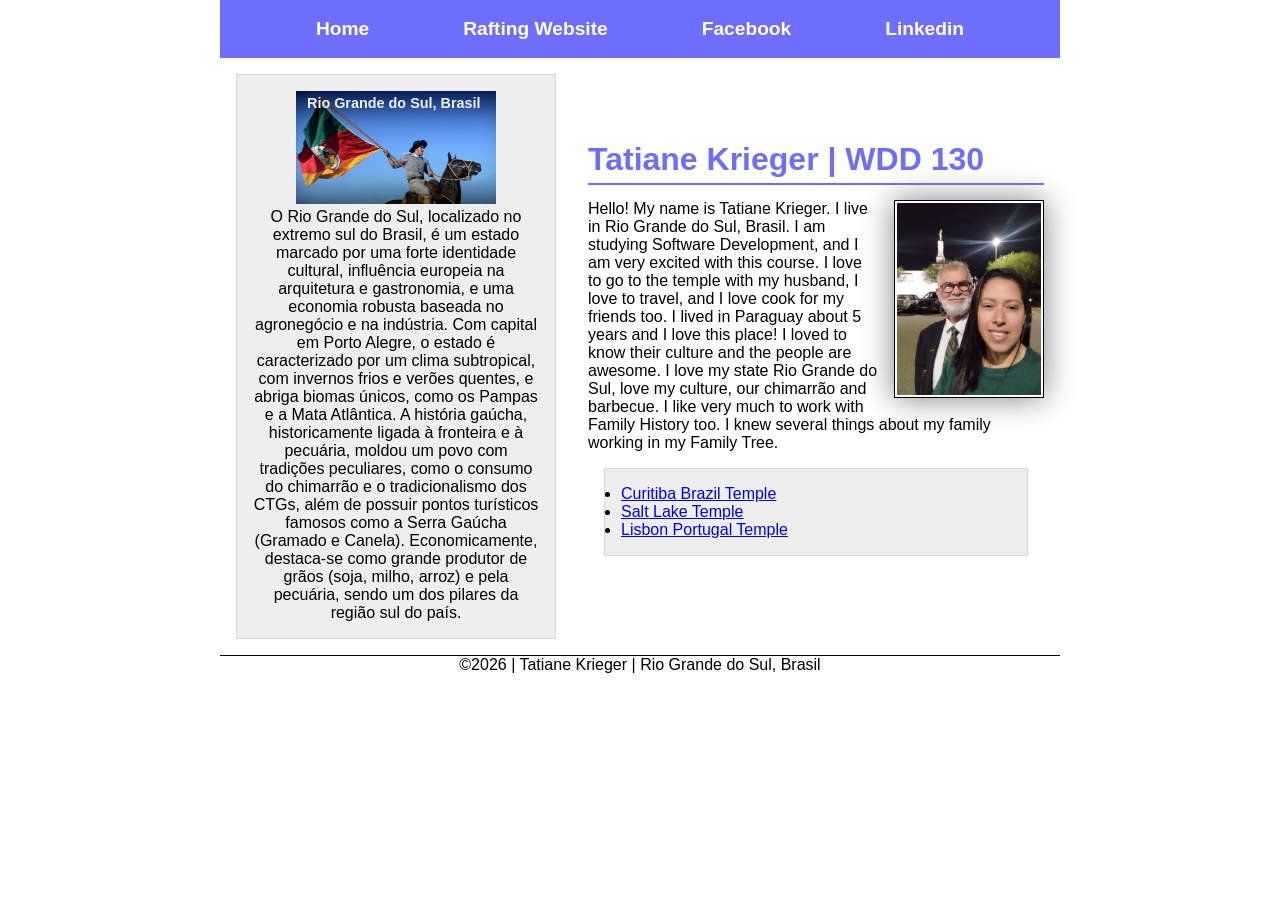
<file: index.html>
<!-- 23 March de 2026-->
<!DOCTYPE html>
<html lang="en">

<head>
    <meta charset="UTF-8">
    <meta name="viewport" content="width=device-width, initial-scale=1.0">
    <title>WDD 130 | Tatiane Krieger</title>
    <meta name="description"
      content="Tatiane Krieger's portfolio. A Software Development student practicing HTML and CSS skills through web projects. ">
    <meta name="author" content="Tatiane Krieger">
    <link rel="stylesheet" href="styles/styles.css">
</head>

<body>
    <header>
        <nav>
            <a href="#">Home</a>
            <a href="wwr/">Rafting Website</a>
            <a href="https://www.facebook.com/andry.taty?locale=pt_BR">Facebook</a>
            <a href="https://www.linkedin.com/in/tatiane-krieger-b75934373/">Linkedin</a>
        </nav>
    </header>
    <div class="grid">
        <main>
            <h1>Tatiane Krieger | WDD 130</h1>
            <img src="images/profile.jpg" alt="My husband and I in the temple." width="200">
            <p>Hello! My name is Tatiane Krieger. I live in Rio Grande do Sul, Brasil. I am studying
                Software Development, and I am very excited with this course.
                I love to go to the temple with my husband, I love to travel, and I love cook for my
                friends too. I lived in Paraguay about 5 years and I love this place! I loved to
                know
                their culture and the people are awesome. I love my state Rio Grande do Sul, love my
                culture, our chimarrão and barbecue. I like very much to work with Family History
                too. I
                knew several things about my family working in my Family Tree.
            </p>
            <ul class="box">
                <li><a href="https://www.churchofjesuschrist.org/temples/details/curitiba-brazil-temple?lang=eng"
                      target="_blank">Curitiba Brazil Temple</a></li>
                <li><a href="https://www.churchofjesuschrist.org/temples/details/salt-lake-temple?lang=eng"
                      target="_blank">Salt Lake Temple</a></li>
                <li><a href="https://www.churchofjesuschrist.org/temples/details/lisbon-portugal-temple?lang=eng"
                      target="_blank">Lisbon Portugal Temple</a></li>
            </ul>
        </main>
        <aside class="box">
            <h2>Rio Grande do Sul, Brasil</h2>
            <img src="images/rio-grande-do-sul.jpeg" alt="The flag of Rio Grande do Sul">
            <p>O Rio Grande do Sul, localizado no extremo sul do Brasil, é um estado marcado por uma
                forte
                identidade cultural, influência europeia na arquitetura e gastronomia, e uma
                economia
                robusta
                baseada no agronegócio e na indústria. Com capital em Porto Alegre, o estado é
                caracterizado por um
                clima subtropical, com invernos frios e verões quentes, e abriga biomas únicos, como
                os
                Pampas e a
                Mata Atlântica. A história gaúcha, historicamente ligada à fronteira e à pecuária,
                moldou um povo
                com tradições peculiares, como o consumo do chimarrão e o tradicionalismo dos CTGs,
                além
                de possuir
                pontos turísticos famosos como a Serra Gaúcha (Gramado e Canela). Economicamente,
                destaca-se como
                grande produtor de grãos (soja, milho, arroz) e pela pecuária, sendo um dos pilares
                da
                região sul do
                país.</p>
        </aside>
    </div>
    <footer>
        <p>©2026 | Tatiane Krieger | Rio Grande do Sul, Brasil</p>
    </footer>
</body>

</html>
</file>
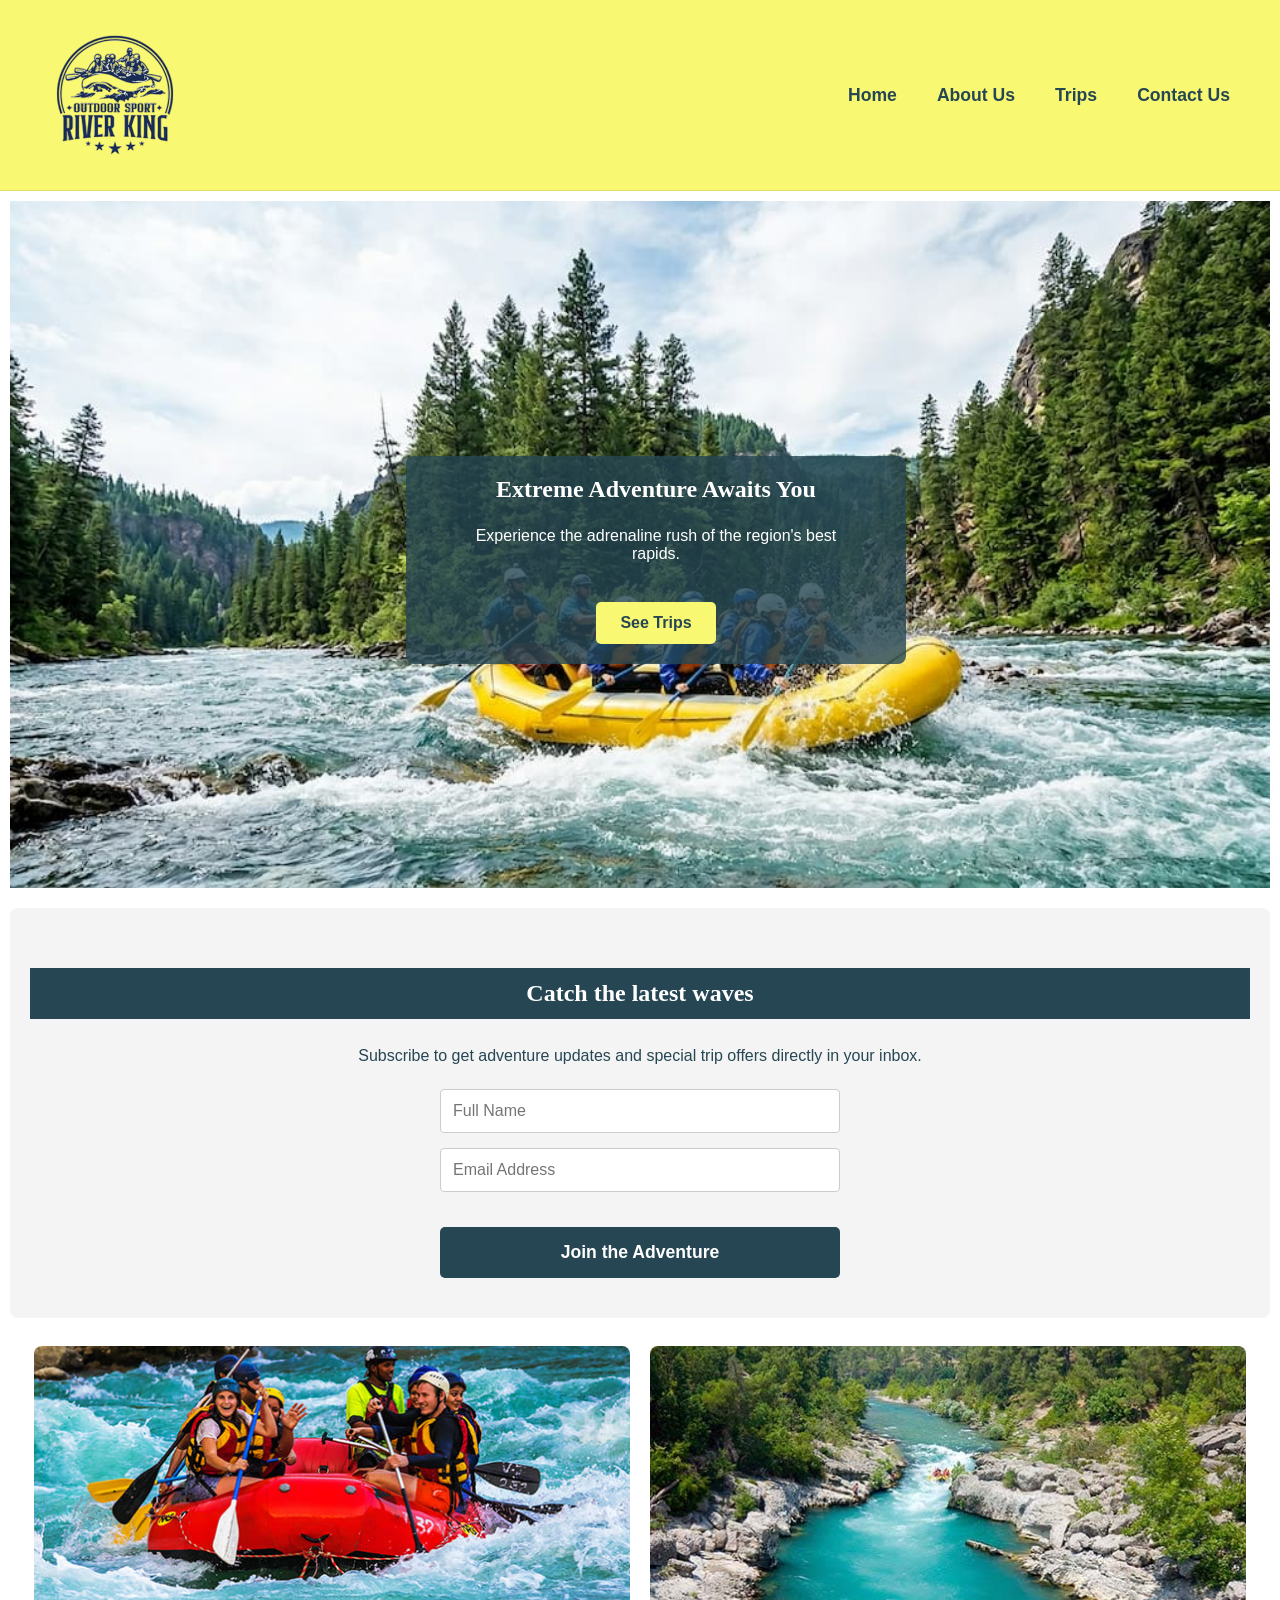
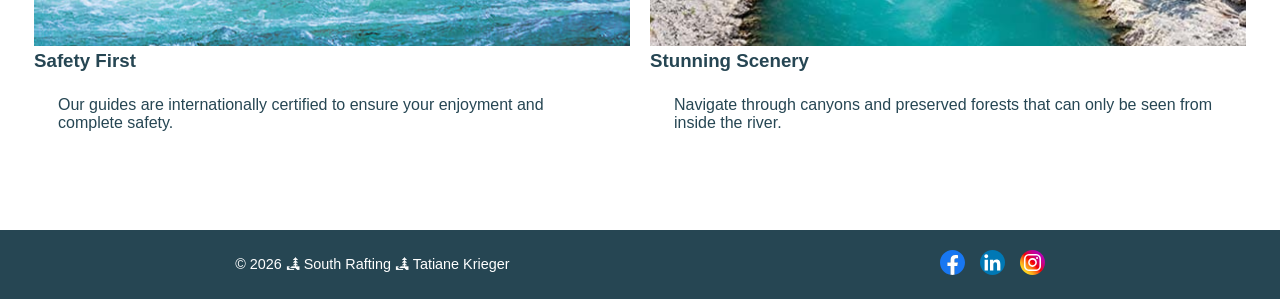
<file: wwr/index.html>
<!DOCTYPE html>
<html lang="en">

<head>
    <meta charset="UTF-8">
    <meta name="viewport" content="width=device-width, initial-scale=1.0">
    <title>South Rafting | Home</title>
    <link rel="stylesheet" href="styles/rafting.css">
</head>

<body>
    <header>
        <img class="logo" src="images/z-wwr-crossedoars.png" alt="Crossedoars Logo">
        <nav>
            <ul>
                <li><a href="index.html">Home</a></li>
                <li><a href="about.html">About Us</a></li>
                <li><a href="trips.html">Trips</a></li>
                <li><a href="contact.html">Contact Us</a></li>
            </ul>
        </nav>
    </header>

    <main>
        <div class="hero">
            <img src="images/hero-image.jpg" alt="Rafting in the River" class="hero-image">
            <article class="hero-msg">
                <h1>Extreme Adventure Awaits You</h1>
                <p>Experience the adrenaline rush of the region's best rapids.</p>
                <a href="trips.html" class="cta-button">See Trips</a>
            </article>
        </div>

        <section class="newsletter">
            <h2>Catch the latest waves</h2>
            <p>Subscribe to get adventure updates and special trip offers directly in your inbox.
            </p>
            <form>
                <input type="text" name="name" placeholder="Full Name" required>
                <input type="email" name="email" placeholder="Email Address" required>
                <button type="submit" class="newsletter-btn">Join the Adventure</button>
            </form>
        </section>

        <section class="grid-container">
            <div class="grid-item">
                <img src="images/rafting17_600.jpg" alt="Rafting Team">
                <h3>Safety First</h3>
                <p>Our guides are internationally certified to ensure your enjoyment and complete
                    safety.</p>
            </div>
            <div class="grid-item">
                <img src="images/rafting58_600.jpg" alt="River landscape">
                <h3>Stunning Scenery</h3>
                <p>Navigate through canyons and preserved forests that can only be seen from inside
                    the river.</p>
            </div>
        </section>
    </main>
    <footer>
        <p>© 2026 🏞 South Rafting 🏞 Tatiane Krieger</p>
        <nav class="socialmedia">
            <a href="https://facebook.com">
                <img src="images/facebook.svg" alt="Facebook Icon">
            </a>
            <a href="https://linkedin.com">
                <img src="images/linkedin.svg" alt="Linkedin Icon">
            </a>
            <a href="https://instagram.com">
                <img src="images/instagram.svg" alt="Instagram Icon">
            </a>
        </nav>
    </footer>

</body>

</html>
</file>
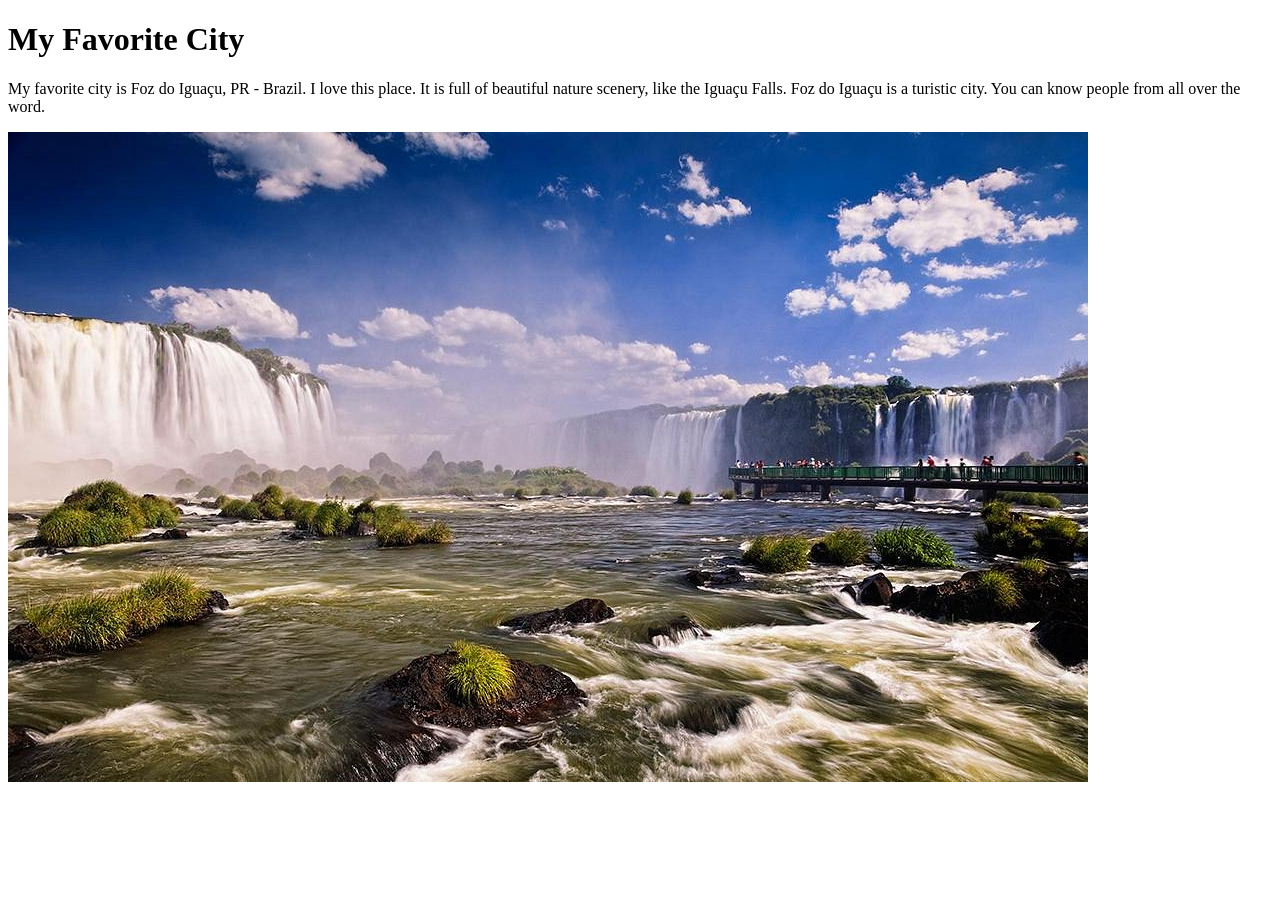
<file: week01/favorite-city.html>
<!DOCTYPE html>
<html lang="en">

<head>
    <meta charset="UTF-8">
    <meta name="viewport" content="width=device-width, initial-scale=1.0">
    <title>My Favorite City</title>
</head>

<body>
    <h1>My Favorite City</h1>
    <p>My favorite city is Foz do Iguaçu, PR - Brazil. I love this place. It is full of beautiful
        nature scenery, like the Iguaçu Falls.
        Foz do Iguaçu is a turistic city. You can know people from all over the word. </p>
    <img src="..\images\foz-do-iguacu.jpg" alt="Iguaçu Falls, PR - Brazil">
</body>

</html>
</file>
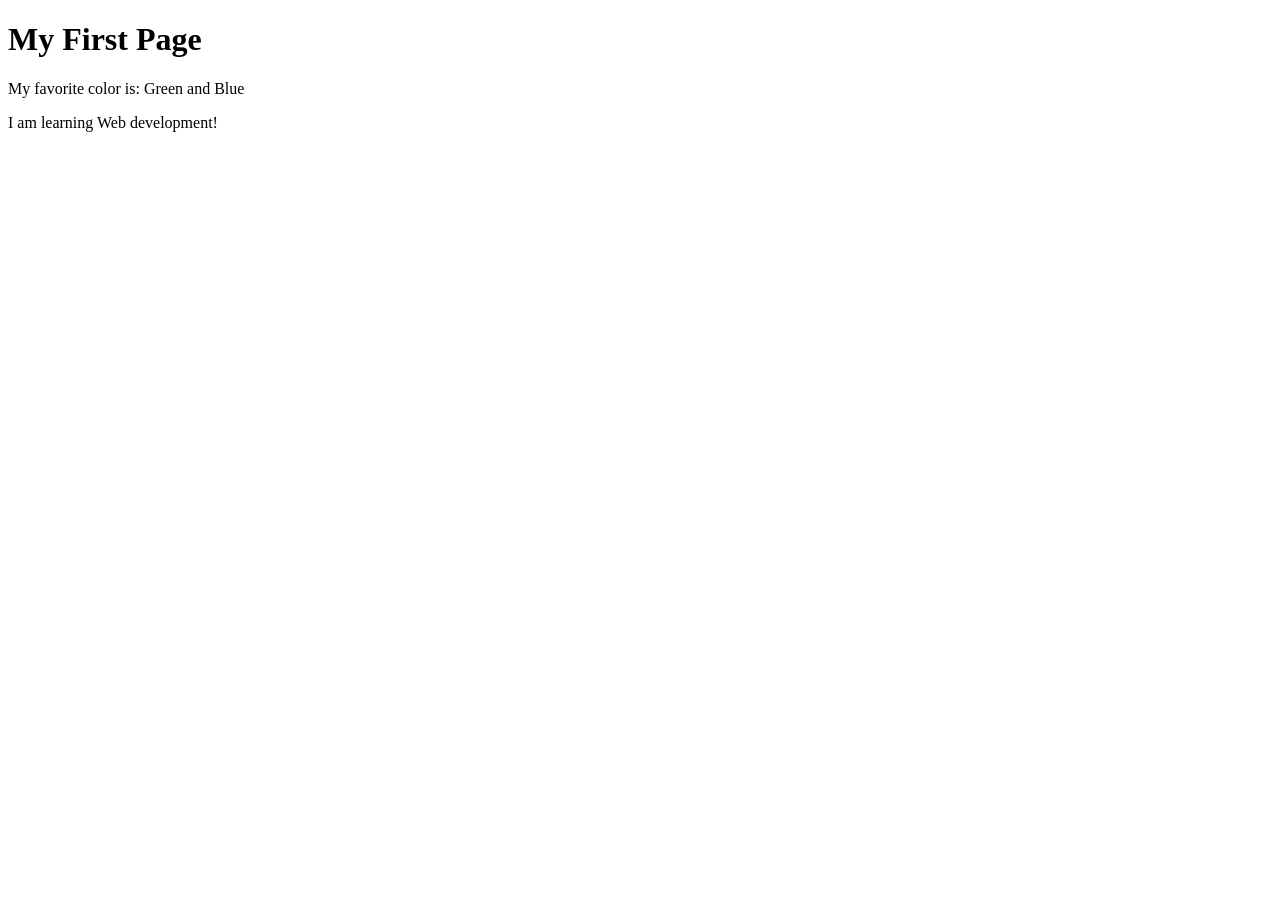
<file: week01/first-page.html>
<!DOCTYPE html>
<html lang="en">

<head>
    <meta charset="UTF-8">
    <meta name="viewport" content="width=device-width, initial-scale=1.0">
    <title>My First Page</title>
</head>

<body>
    <h1>My First Page</h1>
    <p>My favorite color is: Green and Blue</p>
    <p>I am learning Web development!</p>
</body>

</html>
</file>
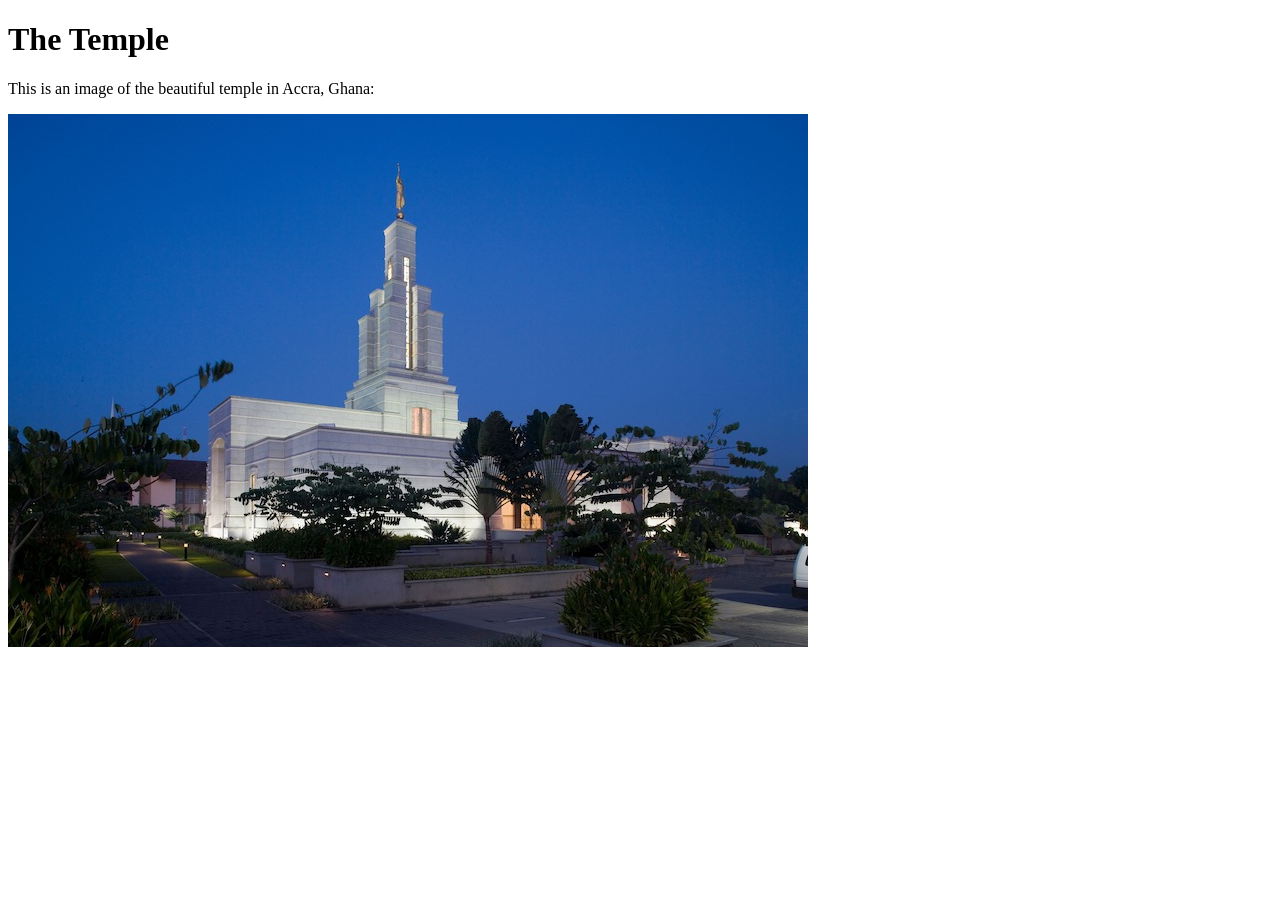
<file: week01/images-solution.html>
<!DOCTYPE html>
<html lang="en">
<head>
    <meta charset="UTF-8">
    <meta name="viewport" content="width=device-width, initial-scale=1.0">
    <title>Temple Image</title>
</head>
<body>
    <h1>The Temple</h1>
    <p>This is an image of the beautiful temple in Accra, Ghana:</p>
    <img src="images/temple-small.jpg" alt="The Accra Ghana Temple">
    
</body>
</html>
</file>
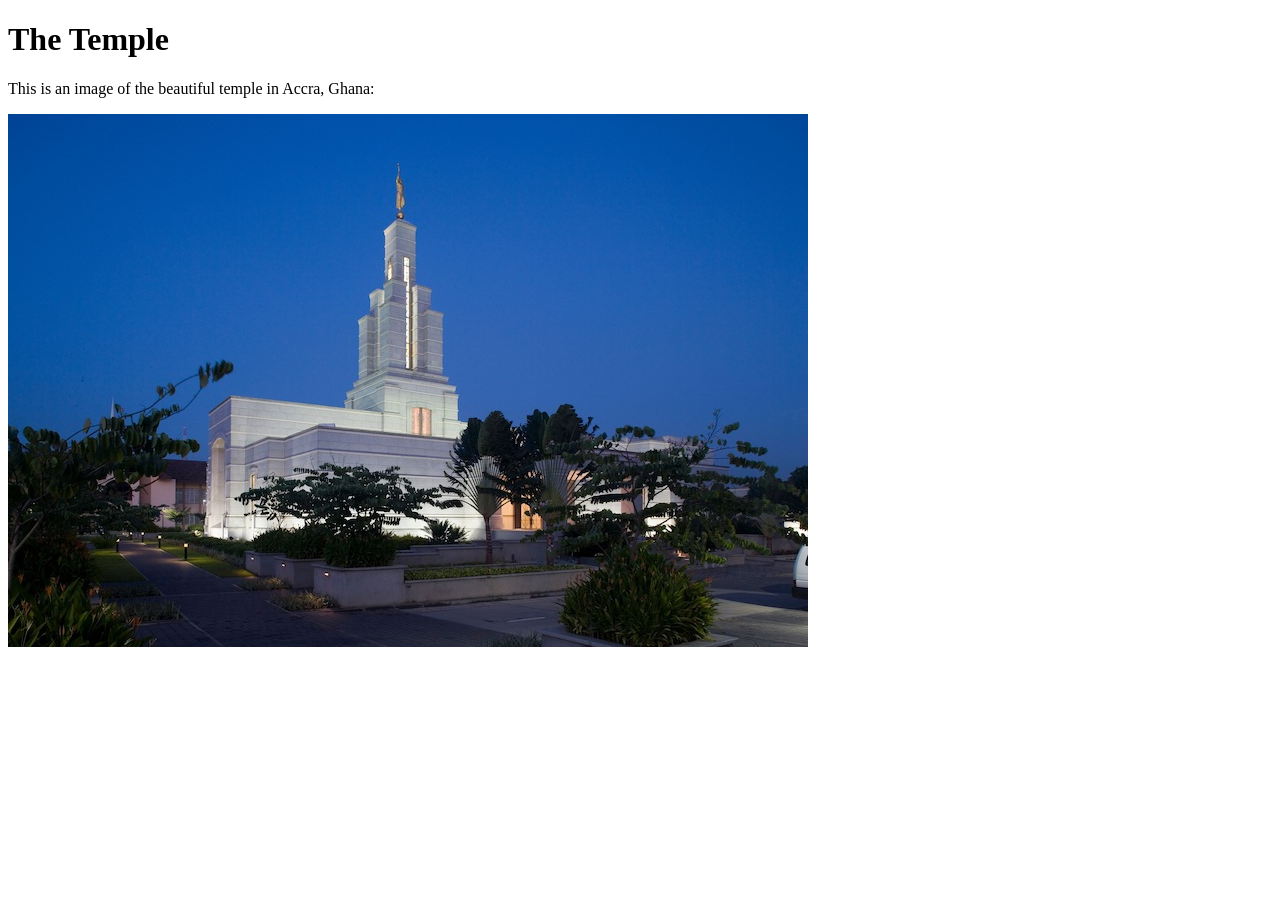
<file: week01/images.html>
<!DOCTYPE html>
<html lang="en">

<head>
    <meta charset="UTF-8">
    <meta name="viewport" content="width=device-width, initial-scale=1.0">
    <title>Temple Image</title>
</head>

<body>
    <h1>The Temple</h1>
    <p>This is an image of the beautiful temple in Accra, Ghana:</p>
    <img src="images/temple-small.jpg" alt="The Accra Ghana Temple">

</body>

</html>
</file>
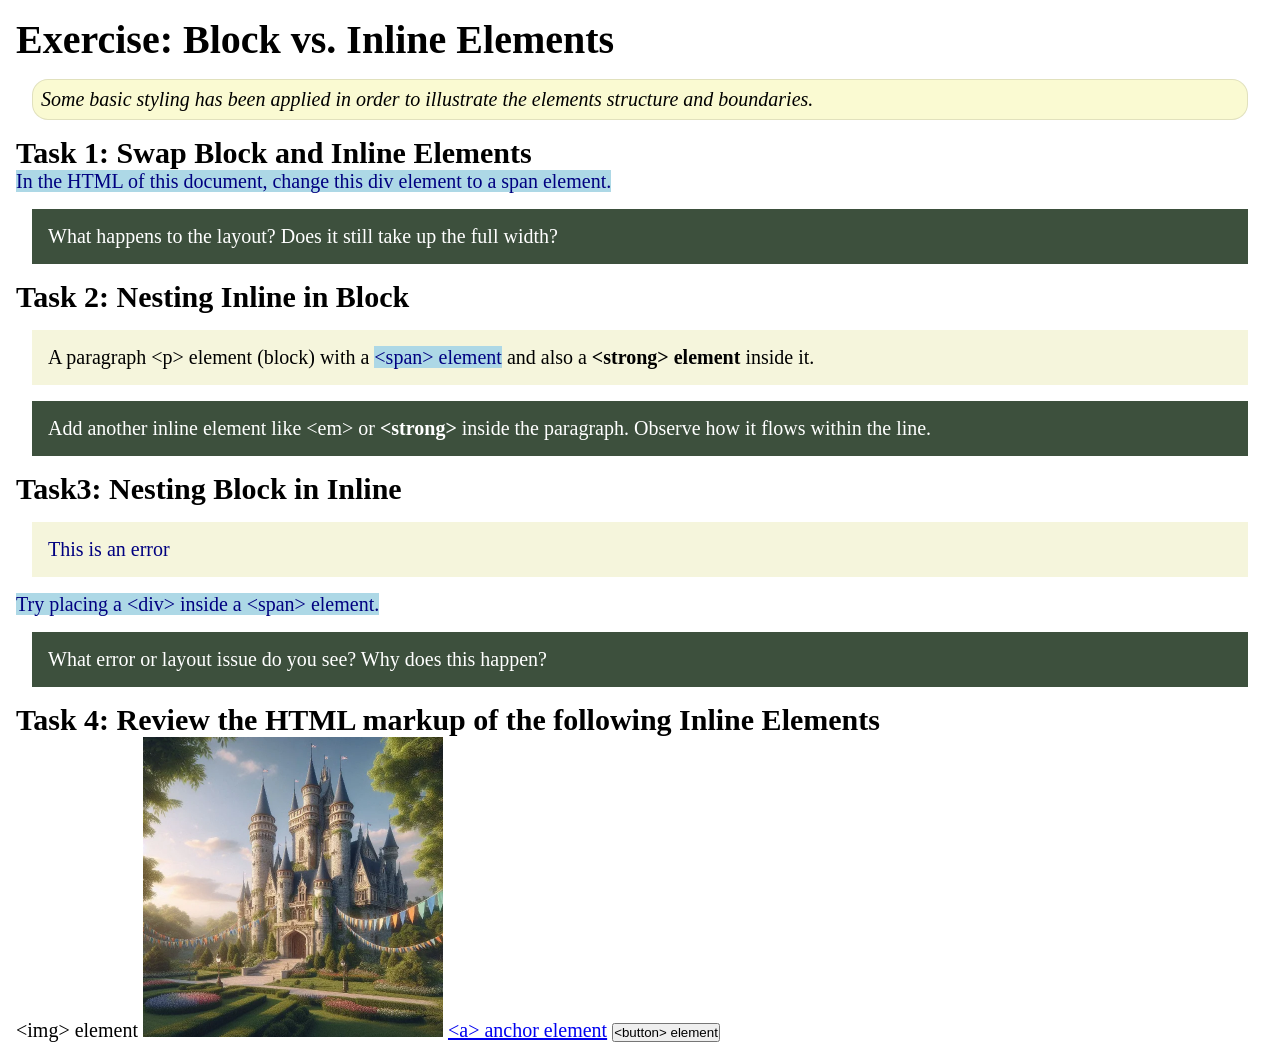
<file: week02/block-vs-inline.html>
<!DOCTYPE html>
<html lang="en">

<head>
    <meta charset="UTF-8">
    <meta name="viewport" content="width=device-width, initial-scale=1.0">
    <title>Exercise: Block vs. Inline Elements</title>
    <link rel="stylesheet" href="styles/block-vs-inline.css">
</head>

<body>
    <main>
        <h1>Exercise: Block vs. Inline Elements</h1>
        <p class="note">Some basic styling has been applied in order to illustrate the elements
            structure and
            boundaries.</p>

        <h2>Task 1: Swap Block and Inline Elements</h2>
        <span>In the HTML of this document, change this div element to a span element.</span>

        <p class="question">What happens to the layout? Does it still take up the full width?</p>

        <h2>Task 2: Nesting Inline in Block</h2>
        <p>A paragraph &lt;p&gt; element (block) with a <span>&lt;span&gt; element</span> and also a
            <strong>&lt;strong&gt; element</strong> inside it.
        </p>
        <p class="question">Add another inline element like &lt;em&gt; or
            <strong>&lt;strong&gt;</strong> inside
            the
            paragraph. Observe
            how it flows within the line.
        </p>

        <h2>Task3: Nesting Block in Inline</h2>
        <span>
            <div>This is an error</div>Try placing a &lt;div&gt; inside a &lt;span&gt; element.
        </span>
        <p class="question">What error or layout issue do you see? Why does this happen?</p>


        <h2>Task 4: Review the HTML markup of the following Inline Elements</h2>
        &lt;img&gt; element
        <img src="images/castle.webp" alt="placeholder image (images are inline)" width="300"
          height="300">
        <a href="https://churchofjesuschrist.org">&lt;a&gt; anchor element</a>
        <button type="button">&lt;button&gt; element</button>
    </main>
</body>

</html>
</file>
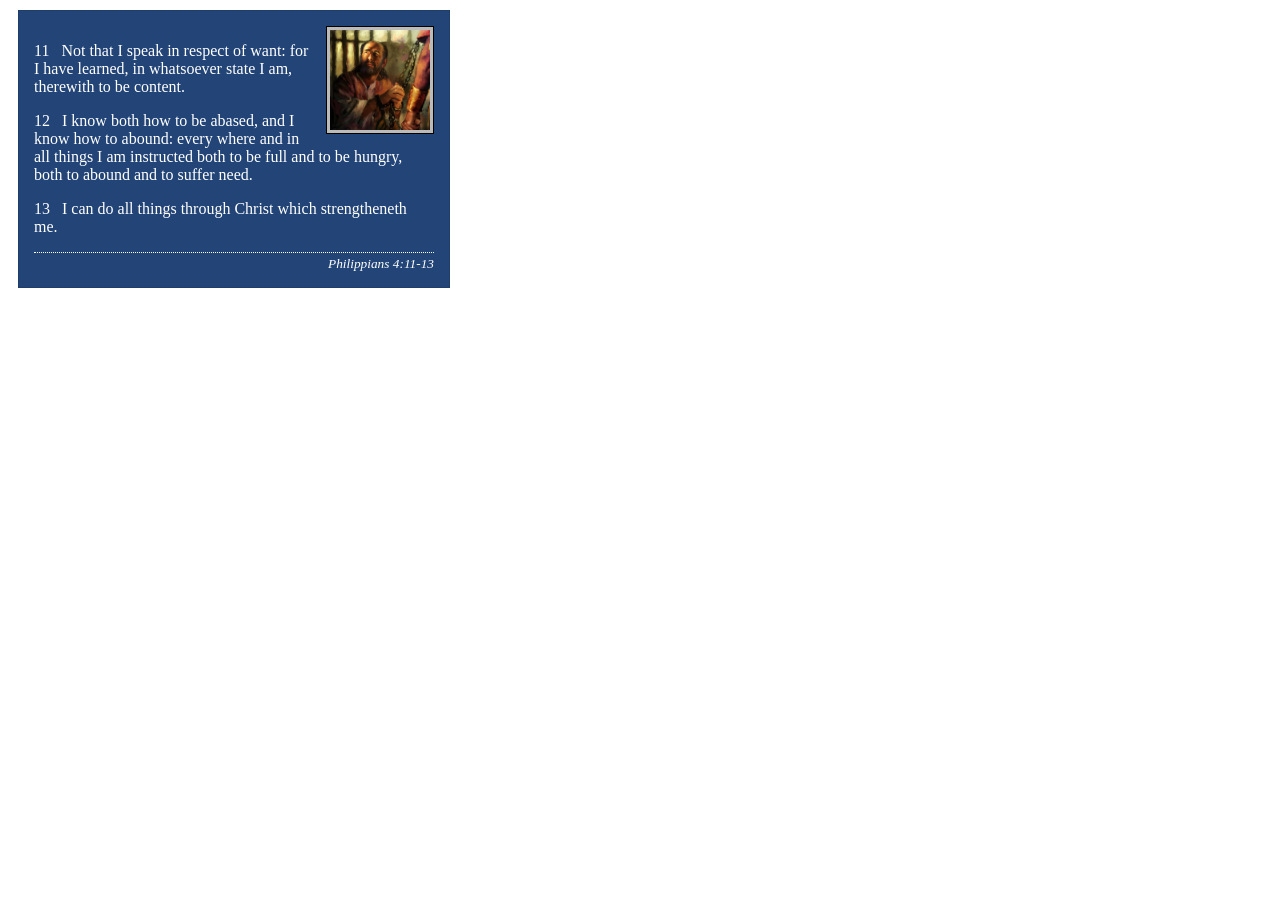
<file: week02/box-model-solution.html>
<!DOCTYPE html>
<html lang="en">
<head>
    <meta charset="UTF-8">
    <meta name="viewport" content="width=device-width, initial-scale=1.0">
    <title>Box Model Activity</title>
    <link rel="stylesheet" href="styles/box-model-solution.css">
</head>
<body>
    <main>
        <div class="callout">
            <img src="images/apostle-paul-imprisoned.webp" alt="Paul the Apostle - Imprisoned in Rome" width="200" height="200">
            <blockquote>
                <p>11 &nbsp; Not that I speak in respect of want: for I have learned, in whatsoever state I am, therewith to be content.</p>
                <p>12 &nbsp; I know both how to be abased, and I know how to abound: every where and in all things I am instructed both to be full and to be hungry, both to abound and to suffer need.</p>
                <p>13 &nbsp; I can do all things through Christ which strengtheneth me.</p>
            </blockquote>
            <cite>Philippians 4:11-13</cite>
        </div>
    </main>
</body>
</html>
</file>
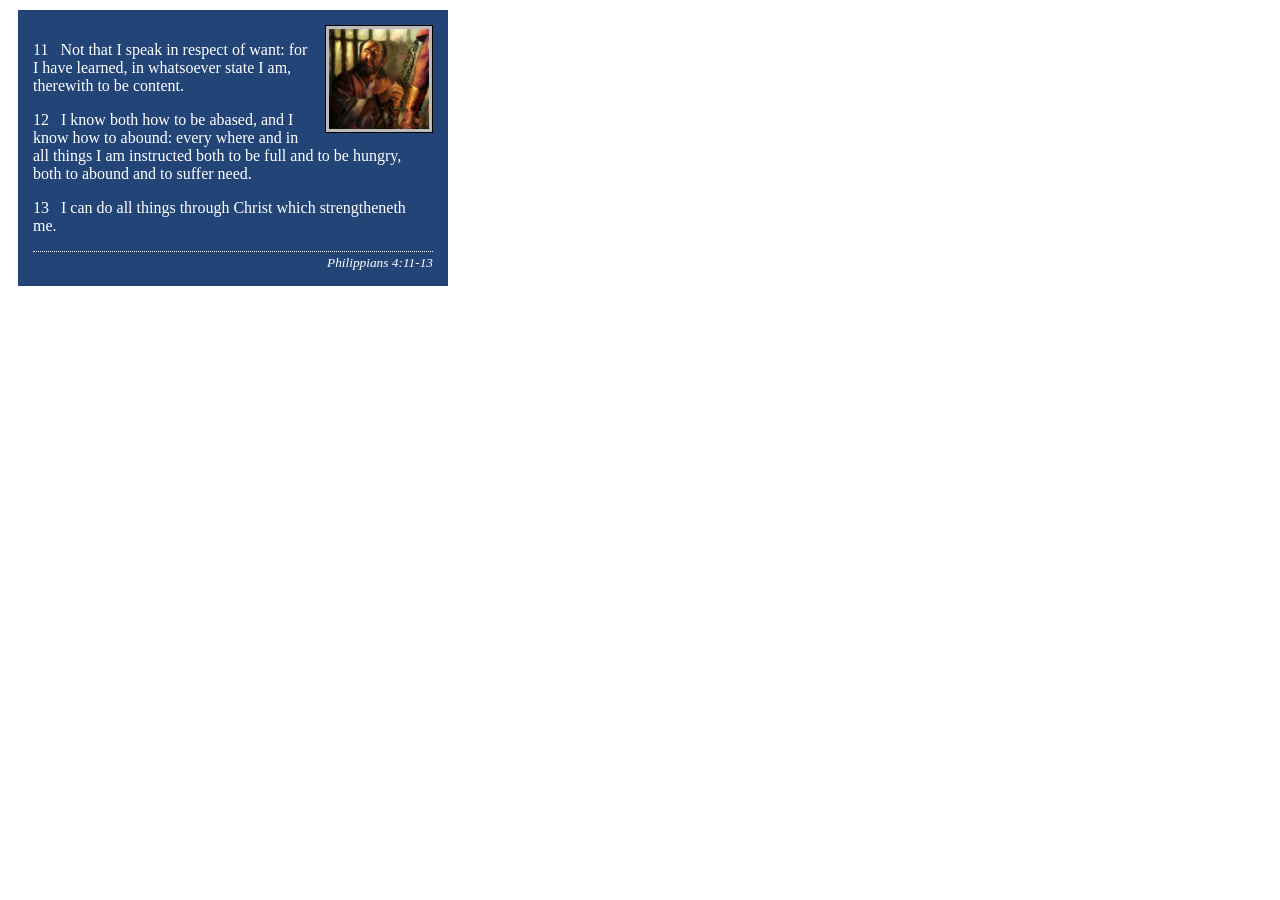
<file: week02/box-model.html>
<!DOCTYPE html>
<html lang="en">

<head>
    <meta charset="UTF-8">
    <meta name="viewport" content="width=device-width, initial-scale=1.0">
    <title>Box Model Activity</title>
    <link rel="stylesheet" href="styles/box-model.css">
</head>

<body>
    <main>
        <div class="callout">
            <img src="images/apostle-paul-imprisoned.webp"
              alt="Paul the Apostle - Imprisoned in Rome" width="200" height="200">
            <blockquote>
                <p>11 &nbsp; Not that I speak in respect of want: for I have learned, in whatsoever
                    state I am, therewith to be content.</p>
                <p>12 &nbsp; I know both how to be abased, and I know how to abound: every where and
                    in all things I am instructed both to be full and to be hungry, both to abound
                    and to suffer need.</p>
                <p>13 &nbsp; I can do all things through Christ which strengtheneth me.</p>
            </blockquote>
            <cite>Philippians 4:11-13</cite>
        </div>
    </main>
</body>

</html>
</file>
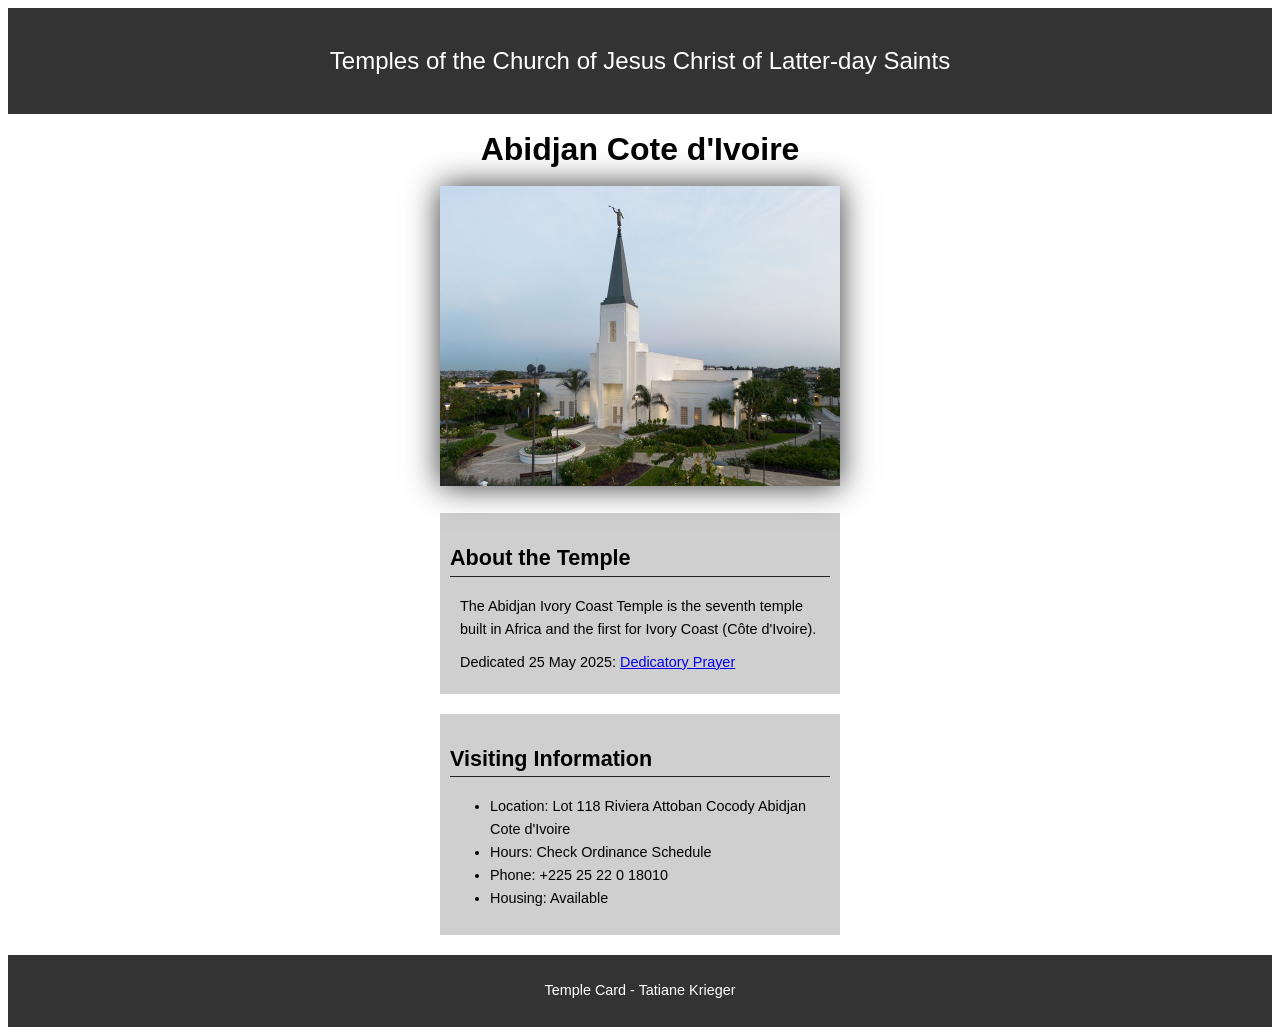
<file: week02/temple.html>
<!DOCTYPE html>
<html lang="en">

<head>
    <meta charset="UTF-8">
    <meta name="viewport" content="width=device-width, initial-scale=1.0">
    <title>Temple Card - Abidjan Cote d'Ivoire</title>
    <link rel="stylesheet" href="styles/temple.css">
</head>

<body>
    <header>
        <p>Temples of the Church of Jesus Christ of Latter-day Saints</p>
    </header>
    <main>
        <h1>Abidjan Cote d'Ivoire</h1>
        <picture>
            <img src="images/abidjan-ivory-coast.jpeg" alt="Abidjan Cote d'Ivoire Temple">
        </picture>
        <section>
            <h2>About the Temple</h2>
            <p>The Abidjan Ivory Coast Temple is the seventh temple built in Africa and the first
                for Ivory Coast (Côte
                d'Ivoire).</p>
            <p>Dedicated 25 May 2025: <a
                  href="https://www.churchofjesuschrist.org/temples/dedicatory-prayer/abidjan-ivory-coast-temple/2025-05-25?lang=eng"
                  target="_blank" rel="noopener noreferrer">Dedicatory Prayer</a></p>
        </section>
        <section>
            <h2>Visiting Information</h2>
            <ul>
                <li>Location: Lot 118 Riviera Attoban Cocody Abidjan Cote d'Ivoire</li>
                <li>Hours: Check Ordinance Schedule</li>
                <li>Phone: +225 25 22 0 18010</li>
                <li>Housing: Available</li>
            </ul>
        </section>
    </main>
    <footer>
        <p>Temple Card - Tatiane Krieger</p>
    </footer>
</body>

</html>
</file>
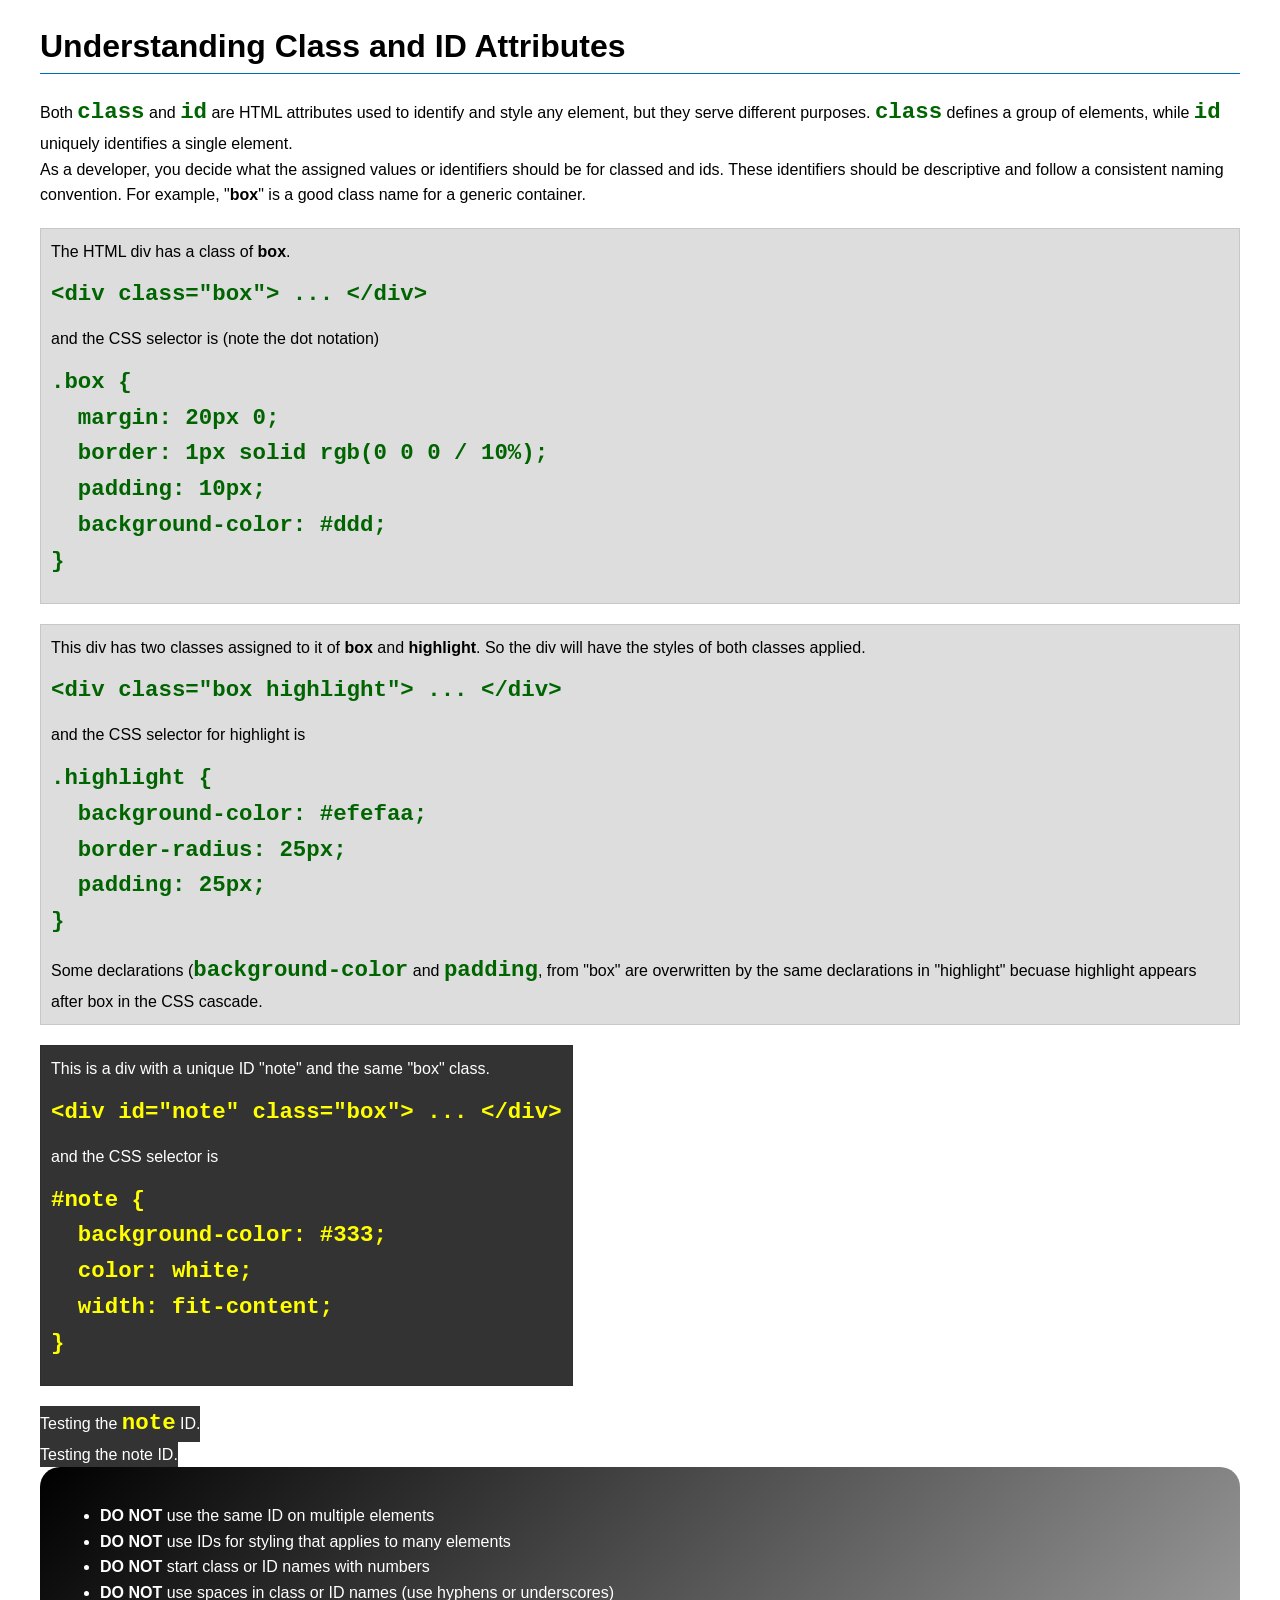
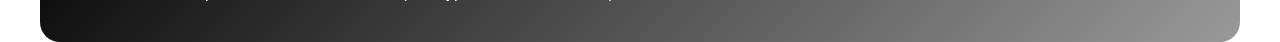
<file: week03/class-and-id.html>
<!DOCTYPE html>
<html lang="en">

<head>
    <meta charset="UTF-8">
    <meta name="viewport" content="width=device-width, initial-scale=1.0">
    <title>Class vs ID Attributes</title>
    <link rel="stylesheet" href="styles/class-and-id.css">
</head>

<body>
    <h1>Understanding Class and ID Attributes</h1>
    <p>Both <code>class</code> and <code>id</code> are HTML attributes used to identify and style
        any element, but they
        serve different purposes. <code>class</code> defines a group of elements, while
        <code>id</code> uniquely
        identifies a single element.
    </p>
    <p>As a developer, you decide what the assigned values or identifiers should be for classed and
        ids. These
        identifiers should be
        descriptive and follow a consistent naming convention. For example, "<strong>box</strong>"
        is a good class name
        for a generic container.</p>
    <div class="box">
        <p>The HTML div has a class of <strong>box</strong>.</p>
        <pre><code class="html">&lt;div class="box"&gt; ... &lt;/div&gt;</code></pre>
        and the CSS selector is (note the dot notation)
        <pre><code class="css">.box {
  margin: 20px 0;
  border: 1px solid rgb(0 0 0 / 10%);
  padding: 10px;
  background-color: #ddd; 
}</code></pre>
    </div>

    <div class="box">
        <p>This div has two classes assigned to it of <strong>box</strong> and
            <strong>highlight</strong>. So the div
            will have the styles of both classes applied.
        </p>
        <pre><code class="html">&lt;div class="box highlight"&gt; ... &lt;/div&gt;</code></pre>
        and the CSS selector for highlight is
        <pre><code class="css">.highlight {
  background-color: #efefaa;
  border-radius: 25px;
  padding: 25px;
}</code></pre>
        <p>Some declarations (<code>background-color</code> and <code>padding</code>, from "box" are
            overwritten by the same declarations in "highlight" becuase highlight appears after box
            in the CSS cascade.</p>
    </div>

    <div id="note" class="box">
        <p>This is a div with a unique ID "note" and the same "box" class.</p>
        <pre><code class="html">&lt;div id="note" class="box"&gt; ... &lt;/div&gt;</code></pre>
        and the CSS selector is
        <pre><code class="css">#note {
  background-color: #333;
  color: white;
  width: fit-content;
}</code></pre>
    </div>

    <div id="note">
        <p>Testing the <code>note</code> ID.</p>
    </div>

    <div id="note">
        <p>Testing the note ID.</p>
    </div>

    <section id="best-practice">
        <ul>
            <li><strong>DO NOT</strong> use the same ID on multiple elements</li>
            <li><strong>DO NOT</strong> use IDs for styling that applies to many elements</li>
            <li><strong>DO NOT</strong> start class or ID names with numbers</li>
            <li><strong>DO NOT</strong> use spaces in class or ID names (use hyphens or underscores)
            </li>
        </ul>
    </section>


</body>

</html>
</file>
<file: styles/styles.css>
* {
    margin: 0;
    padding: 0;
    box-sizing: border-box;
}

:root {
    /* colors */
    --primary-color: rgb(110, 110, 254);
    --secondary-bg: #eee;
    --text-color: #333;
    --white: white;
    --border-color: rgba(0, 0, 0, 0.2);

    /* spacing and shadows */
    --padding-standard: 10px;
    --shadow-color: gray;
    --main-width: 840px;

    /* fonts */
    --first-font: Arial, Helvetica, sans-serif;
}

main {
    max-width: var(--main-width);
    grid-column: 2/3;
    margin: 1rem;
}

nav {
    background-color: var(--primary-color);
    padding: var(--padding-standard);
    display: flex;
    justify-content: space-evenly;
    align-items: center;
}

nav a {
    color: var(--white);
    display: block;
    padding: 0.5rem;
    font-family: var(--first-font);
    font-size: 1.2rem;
    font-weight: 700;
    text-decoration: none;
}

h1 {
    color: var(--primary-color);
    font-family: var(--first-font);
    border-bottom: 2px solid var(--primary-color);
    padding-bottom: 5px;
    margin-bottom: 15px;
}

p {
    padding: 0px;
    font-family: var(--first-font);
}

aside {
    width: 20rem;
    margin: 1rem;
    border: 1px solid var(--border-color);
    padding: 1rem;
    background-color: var(--secondary-bg);
    color: var(--text-color);
    text-align: center;
    position: relative;
    grid-column: 1/2;
    grid-row: 1/2;
}

aside img {
    width: 200px;
    height: auto;
}

aside h2 {
    position: absolute;
    color: #eee;
    font-size: 0.9rem;
    left: 70px;
    top: 20px;
}

main img {
    width: 150px;
    height: auto;
    border: 1px solid black;
    padding: 2px;
    box-shadow: 0 0 30px var(--shadow-color);
    float: right;
    margin: 0 0 1rem 1rem;
}

footer {
    margin-top: 15px auto 0 auto;
    border-top: 1px solid #000;
    text-align: center;
}

/* Class Selectors */
.box {
    margin: 1rem;
    border: 1px solid rgba(0, 0, 0, .1);
    padding: 1rem;
    background-color: #eee;
    color: #000;
    font-family: var(--first-font);
}

header,
.grid,
footer {
    max-width: var(--main-width);
    margin: 0 auto;
}

.grid {
    display: grid;
    align-items: center;
}
</file>
<file: wwr/styles/rafting.css>
:root {
    --primary-color: #055a05;
    --accent1-color: #264653;
    --accent2-color: #f8f872;
    --background-color1: rgba(38, 70, 83, 0.8);
    --border-color: rgba(0, 0, 0, 0.1);
    --heading-font: "Times New Roman", "Georgia", serif;
    --body-font: Arial, Helvetica, sans-serif;
}

* {
    margin: 0;
    padding: 0;
    box-sizing: border-box;
}

body {
    font-family: var(--body-font);
    color: var(--accent1-color);
}

header {
    background-color: var(--accent2-color);
    max-width: 100%;
    margin: 0 auto;
    /*aplicação do grid*/
    display: grid;
    grid-template-columns: 150px 1fr;
    /*150px para a logo, o resto para o nav*/
    align-items: center;
    /*alinha os dois verticalmente ao centro*/
    padding: 20px 40px;
    border-bottom: 1px solid var(--border-color);
    /*uma linha sutil para separar do conteudo*/

}

.logo {
    width: 150px;
    /*tamanho fixo para a logo*/
    height: auto;
    justify-self: start;
    /*garante que a logo fique a esquerda*/
    transition: transform 0.3s ease;
}

.logo:hover {
    transform: scale(1.05);
    /*efeito sutil ao passar o mouse*/
}

header nav {
    justify-self: end;
    /*empurra o menu para a direita */
    margin: 0;
    /* remove a margem de 16px definida para todos os navs*/
}

header nav ul {
    /*deixa os links do menu em linha*/
    display: flex;
    list-style: none;
    margin: 0;
    padding: 0;
    /*ajuste garante que os itens se distribuam bem*/
    gap: 20px;
}

header nav a {
    text-decoration: none;
    color: var(--accent1-color);
    font-weight: 600;
    font-family: var(--body-font);
    font-size: 1.1rem;
    /*ajuste: aumenta a area de clique, melhor para o usuario*/
    padding: 5px 10px;
    /*ajuste: cria uma transição suave para as cores*/
    position: relative;
    transition: color 0.3s ease;
}

footer {
    max-width: 100%;
    margin: 40px auto 0;
    /* Margem superior para afastar do conteúdo */
    padding: 20px;
    background-color: var(--accent1-color);
    /* Cor de fundo escura conforme o root */
    color: #ffffff;
    display: flex;
    justify-content: space-around;
    /* Texto na esquerda, Nav na direita */
    align-items: center;
    /* Alinha verticalmente no centro */
    /* border-radius: 8px 8px 0 0; */
    /* Arredonda apenas as pontas de cima */
}

footer p {
    margin: 0;
    font-size: 0.9rem;
}

main {
    width: 100%;
    padding: 10px;
}

h1 {
    font-family: var(--heading-font);
    color: white;
}

main p,
main section,
main article {
    margin: 16px;
    padding: 8px;
}

.socialmedia a {
    text-decoration: none;
}

.socialmedia img {
    width: 25px;
    /* Tamanho dos ícones conforme o wireframe */
    height: auto;
    transition: transform 0.3s ease;
    /* Se os ícones forem pretos e o fundo for escuro, você pode usar:
       filter: invert(1); para deixá-los brancos */
}

.socialmedia {
    justify-content: center;
    align-items: center;
    display: flex;
    gap: 15px;
    /* Espaço entre os ícones */
    margin: 0;
    /* Remove margens extras */
    padding: 0;
}

.socialmedia img:hover {
    transform: translateY(-3px);
    /* Pequeno pulo ao passar o mouse */
}

.hero {
    position: relative;
    display: block;
    width: 100%;
}

.hero-msg {
    position: absolute;
    top: 50%;
    /*centraliza verticalmente*/
    left: 50%;
    /*centraliza horizontalmente*/
    transform: translate(-50%, -50%);
    /*ajuste preciso do centro*/
    background-color: var(--background-color1);
    color: #ffffff;
    padding: 20px;
    text-align: center;
    width: 80%;
    /*garante que não fique colado nas bordas*/
    max-width: 500px;
    border-radius: 8px;
}

.hero img {
    display: block;
    width: 100%;
    height: auto;
}

h2 {
    background-color: var(--accent1-color);
    color: #ffffff;
    width: 100%;
    padding: 12px;
    text-align: center;
    margin: 20px 0;
    font-family: var(--heading-font);
}

.history-grid {
    display: grid;
    /*cria 3 colunas: texto imagem texto*/
    grid-template-columns: 1fr auto 1fr;
    gap: 20px;
    align-items: center;
    max-width: 100%;
    margin: 20px auto;
}

.history-grid h2 {
    /* Faz o título ocupar as 3 colunas (da linha 1 até a 4) */
    grid-column: 1/4;
    text-align: center;
}

.history-grid img {
    width: 200px;
    /* Ajuste conforme o tamanho da sua imagem lateral */
    height: auto;
    justify-self: center;
}

.adventure-container {
    max-width: 100%;
    margin: 40px auto;
    text-align: center;
}

.adventure-grid {
    display: grid;
    /* Cria 5 colunas de tamanhos iguais */
    grid-template-columns: repeat(5, 1fr);
    gap: 15px;
    margin-top: 20px;
}

.adventure-grid figure {
    margin: 0;
    padding: 0;
}

.adventure-grid img {
    width: 100%;
    height: auto;
    border-radius: 5px;
    /* Opcional: adiciona uma sombra leve para destacar as fotos */
    box-shadow: 0 4px 8px rgba(0, 0, 0, 0.1);
}

.adventure-grid figcaption {
    margin-top: 10px;
    font-family: var(--body-font);
    font-size: 0.9rem;
    color: var(--accent1-color);
    font-weight: bold;
}

/* Layout Principal de Contato */
.contact-info {
    text-align: center;
    color: white;
    margin: 40px auto;
    background-color: var(--accent1-color);
    width: 840px;
    border-radius: 8px;
}

.map img {
    width: 100%;
    height: auto;
    border: 1px solid #ccc;
}

.map iframe {
    width: 100%;
    /* Ocupa toda a largura da coluna do grid */
    height: 100%;
    /* Faz o mapa preencher toda a altura da coluna */
    min-height: 400px;
    /* Garante uma altura mínima */
    border: 0;
    border-radius: 8px;
    /* Para combinar com o estilo do site */
}

.contact-main-grid {
    display: grid;
    grid-template-columns: 1fr 1fr;
    /* Duas colunas iguais */
    gap: 30px;
    /* Espaço entre o mapa e o formulário */
    align-items: stretch;
    /* Faz os dois tentarem ter a mesma altura */
    margin: 20px auto;
    max-width: 1000px;
    padding: 0 20px;
}

/* Estilo do Formulário */
.contact-form fieldset label,
.form-checkbox label {
    display: flex;
    align-items: center;
    font-weight: normal;
    margin-top: 5px;
    cursor: pointer;
}

.contact-form {
    background-color: #f9f9f9;
    /* Um fundo bem suave para destacar o form */
    padding: 20px;
    border-radius: 8px;
    display: flex;
    flex-direction: column;
    justify-content: space-between;
    /* Ajuda a distribuir os campos na altura do mapa */
}

/* Garante que os itens do formulário não tenham margens que causem desalinhamento */
.form-item {
    display: grid;
    grid-template-columns: 100px 1fr;
    /* Reserva 100px para a palavra 'Name' */
    align-items: center;
    margin-bottom: 10px;
    margin: 0;
}

.contact-form fieldset {
    border: 1px solid #ccc;
    /* Mantém a borda sutil do wireframe */
    padding: 20px;
    /* Cria o espaço interno necessário */
    margin: 20px 0;
    /* Afasta dos campos de cima e de baixo */
    border-radius: 5px;
}

.contact-form legend {
    padding: 0 10px;
    font-weight: bold;
    margin: 10px;
    color: var(--accent1-color);
}

.form-item label {
    display: block;
    margin-top: 15px;
    font-weight: bold;
    align-self: start;
}

.form-checkbox {
    display: flex;
    align-items: center;
    /* Alinha o quadrado verticalmente ao centro do texto */
    gap: 10px;
    /* Dá um espaço entre o quadrado e a frase */
    margin: 10px 0 20px 0;
}

.contact-form input[type="text"],
.contact-form input[type="email"],
.contact-form textarea {
    width: 100%;
    padding: 10px;
    margin-bottom: 15px;
    border: 1px solid #999;
}

.contact-form input[type="radio"],
.contact-form input[type="checkbox"] {
    width: auto;
    margin-right: 10px;
    margin-bottom: 0;
    /*remove margens que podem desalinha-los*/
}

button[type="submit"] {
    background-color: var(--accent1-color);
    color: white;
    padding: 15px 30px;
    border: none;
    border-radius: 5px;
    cursor: pointer;
    width: 100%;
    /* Faz o botão ocupar a largura do formulário */
    font-weight: bold;
    font-size: 1.1rem;
    margin-top: 20px;
    transition: 0.3s;
}

/* Seção de Funcionários */
.employee-profiles {
    max-width: 840px;
    margin: 20px auto;
    background-color: #f9f9f9;
    padding: 20px;
    text-align: center;
    border-radius: 8px;
}

.employee-grid img {
    width: 100%;
    aspect-ratio: 1 / 1;
    /*força formato quadrado*/
    object-fit: cover;
    /*corta a imagem sem distorcer para preencher o quadrado*/
    border-radius: 8px;
}

.employee-grid {
    display: grid;
    grid-template-columns: repeat(3, 1fr);
    /* Cria as 3 colunas do wireframe */
    gap: 20px;
    max-width: 100%;
    margin: 0px auto;
}

@media (max-width: 700px) {

    /* Faz o mapa e o formulário ficarem um embaixo do outro no celular */
    .contact-main-grid,
    .employee-grid,
    .trip-card,
    .trip {
        grid-template-columns: 1fr;
    }

    /* Ajusta o cabeçalho para telas pequenas */
    header {
        display: flex;
        flex-direction: column;
        /*empilha logo e menu*/
        padding: 10px;
    }

    header nav {
        justify-self: center;
        margin-top: 10px;
    }

    header nav ul {
        flex-direction: row;
        /*mantém links lado a lado*/
        flex-wrap: wrap;
        /*permite que os links pulem linha se faltar espaço*/
        justify-content: center;
        gap: 10px;
    }

    .logo {
        width: 120px;
        /*reduz a logo no celular para ganhar espaço*/
        margin-bottom: 10px;
    }

    .trip-card img,
    .trip img {
        height: 250px;
    }

    .hero-msg {
        position: static;
        /*remove o texto de cima da imagem*/
        transform: none;
        width: 100%;
        max-width: none;
        background-color: var(--accent1-color);
        border-radius: 0;
        margin: 0;
    }

    .hero-msg h1 {
        font-size: 1.5rem;
        /*diminui o título no celular*/
    }

    .history-grid {
        grid-template-columns: 1fr;
        /*força uma coluna*/
        text-align: center;
    }

    .history-grid h2 {
        grid-column: 1;
        /*ajusta o título para a nova coluna*/
    }

    .history-grid img {
        width: 100%;
        max-width: 300px;
        margin: 0 auto;
    }

    /*remove as margens laterais que estão espremendo o texto*/
    main p,
    main section,
    main article {
        margin: 10px;
        padding: 5px;
    }

    h2 {
        width: auto;
        margin: 10px;
        padding: 10px;
        font-size: 1.2rem;
    }

    .contact-info {
        width: 95%;
        margin: 20px auto;
        padding: 15px;
    }

    .contact-info h2 {
        font-size: 1.4rem;
        margin-bottom: 5px;
    }

    .contact-info p {
        font-size: 0.9rem;
    }

    .contact-main-grid {
        padding: 0 10px;
        gap: 20px;
    }

    .contact-form {
        width: 100%;
        padding: 15px;
    }

    .form-item {
        grid-template-columns: 1fr;
    }
}

.grid-container {
    display: grid;
    grid-template-columns: 1fr 1fr;
    /*duas colunas solicitadas*/
    gap: 20px;
}

.grid-item img {
    width: 100%;
    /*preenche a largura da coluna*/
    height: 300px;
    /*altura fixa para alinhar os cards*/
    object-fit: cover;
    /*corta as bordas sem esticar a imagem*/
    border-radius: 8px 8px 0 0;
    /*arredonda só em cima*/
}

.newsletter {
    background-color: #f4f4f4;
    text-align: center;
    padding: 40px 20px;
    border-radius: 8px;
    margin: 20px 0;
}

.newsletter form {
    display: flex;
    flex-direction: column;
    /*coloca nome, email e botão em fila vertical*/
    gap: 15px;
    margin: 0 auto;
    /*centraliza o formulario no meio da seção*/
    max-width: 400px;
    /*evita que o formulario fique largo demais*/
}

.newsletter input {
    padding: 12px;
    border: 1px solid #ccc;
    border-radius: 4px;
    font-size: 1rem;
}

.newsletter-btn {
    background-color: var(--accent1-color);
    color: #ffffff;
    padding: 15px;
    border: none;
    border-radius: 5px;
    font-weight: bold;
    font-size: 1.1rem;
    cursor: pointer;
    /*maozinha do mouse*/
    transition: 0.3s;
}

.newsletter-btn:hover {
    background-color: var(--accent2-color);
    color: var(--accent1-color);
}

.cta-button {
    display: inline-block;
    background-color: var(--accent2-color);
    color: var(--accent1-color);
    text-decoration: none;
    padding: 12px 24px;
    border-radius: 5px;
    font-weight: bold;
    margin-top: 15px;
}

.cta-button:hover {
    background-color: #f9f9f9;
}

/*container das viagens*/
.trip-descriptions {
    display: flex;
    flex-direction: column;
    gap: 30px;
    margin: 40px auto;
}

/*estilo individual de cada viagem*/
.trip-card,
.trip {
    display: grid;
    grid-template-columns: 300px 1fr;
    /*foto na esquerda, texto na direita*/
    background-color: #f9f9f9;
    border-radius: 8px;
    overflow: hidden;
    box-shadow: 0 4px 10px rgba(0, 0, 0, 0.1);
}

.trip-card img,
.trip img {
    width: 100%;
    height: 100%;
    object-fit: cover;
    /*mantém a qualidade da foto sem esticar*/
}

.trip-content {
    padding: 20px;
}

.trip-content h3 {
    color: var(--accent1-color);
    margin-bottom: 10px;
}

.trips-table-container {
    margin: 50px auto;
    overflow-x: auto;
    /*garante que a tabela não quebre no celular*/
}

.trips-table {
    width: 100%;
    border-collapse: collapse;
    margin-top: 20px;
    font-family: var(--body-font);
}

.trips-table th {
    background-color: var(--accent1-color);
    color: #ffffff;
    padding: 15px;
    text-align: left;
}

.trips-table td {
    padding: 12px 15px;
    border-bottom: 1px solid #ddd;
}

/*efeito zebra nas linhas para facilitar a leitura*/
.trips-table tr:nth-child(even) {
    background-color: #f2f2f2;
}

.trips-table tr:hover {
    background-color: #e9f5f9;
}

.tips-cta {
    background-color: var(--accent1-color);
    color: #ffffff;
    padding: 40px;
    text-align: center;
    border-radius: 8px;
    margin-bottom: 40px;
}

.tips-cta h2 {
    background-color: transparent;
    /*remove o fundo padrão de h2 se houver*/
    margin-top: 0;
}
</file>
<file: week02/styles/block-vs-inline.css>
* {
    margin: 0;
    padding: 0;
}

body {
    font-size: 20px;
    margin: 1rem;
}

p,
div {
    background-color: beige;
    margin: 1rem;
    padding: 1rem;
}

span {
    color: navy;
    background-color: lightblue;
}

code {
    margin: 0;
    padding: 0;
    color: green;
    font-size: 1.2rem;
}

.note {
    font-style: italic;
    background-color: lightgoldenrodyellow;
    border-radius: 1rem;
    border: 1px solid rgb(0 0 0 / 10%);
    margin: 1rem;
    padding: .5rem;
}

.question {
    background-color: #3d503d;
    color: #fff;
}
</file>
<file: week02/styles/box-model-solution.css>
.callout {
    max-width: 400px;
    margin: 10px;
    border: 1px solid rgba(0, 0, 0, .1);
    padding: 15px;
    background-color: #247;
    color: #fff;
}

.callout img {
    float: right;
    margin: 0 0 10px 15px;
    border: 1px solid #000;
    padding: 3px;
    background-color: #bbb;
    width: 100px;
    height: auto;

}

blockquote {
    margin: 0;
}

cite {
    display: block;
    border-top: 1px dotted #fff;
    padding-top: 3px;
    text-align: right;
    font-size: smaller;
}
</file>
<file: week02/styles/box-model.css>
.callout {
    max-width: 400px;
    margin: 10px;
    border: 1px solid rgb(0, 0, 0 / 0.1);
    padding: 15px;
    background-color: #247;
    color: #fff;
}

.callout img {
    float: right;
    margin: 0 0 10px 15px;
    border: 1px solid #000;
    padding: 3px;
    background-color: #bbb;
    width: 100px;
    height: auto;
}

blockquote {
    margin: 0;
}

cite {
    display: block;
    border-top: 1px dotted #fff;
    padding-top: 3px;
    text-align: right;
    font-size: smaller;
}
</file>
<file: week02/styles/temple.css>
body {
    font-family: Arial, Helvetica, sans-serif;
    line-height: 1.6;
}

header,
footer {
    background-color: #333;
    color: #fff;
    padding: 10px;
    text-align: center;
    font-size: 1.5rem;
}

main {
    max-width: 400px;
    margin: 0 auto;
}

h1 {
    margin: 10px;
    text-align: center;
}

h2 {
    border-bottom: 1px solid #222;
}

img {
    width: 100%;
    height: auto;
    box-shadow: 0 0 30px #333;
}

section {
    margin: 20px 0;
    border: 1px solid rgb(0 0 0 10%);
    padding: 10px;
    background-color: rgb(207, 207, 207);
    font-size: 0.9rem;
}

section p {
    margin: 10px;
}

footer {
    font-size: 0.9rem;
}
</file>
<file: week03/styles/class-and-id.css>
body {
    font-family: Arial, sans-serif;
    line-height: 1.6;
    margin: 0;
    padding: 0 40px;
}

h1 {
    border-bottom: 1px solid rgb(0 110 182);
    padding-bottom: 0;
}



p {
    margin: 0;
}

code {
    color: darkgreen;
    font-weight: 700;
    font-size: 1.4rem;
}

/* Class examples - can be reused */

.box {
    margin: 20px 0;
    border: 1px solid rgb(0 0 0 / 10%);
    padding: 10px;
    background-color: #ddd; /* this is shorthand for #dddddd */
}

.highlight {
    background-color: #efefaa;
    border-radius: 25px;
    padding: 25px;
}

/* ID examples - should be unique */

#note {
    background-color: #333;
    color: white;
    width: fit-content;
}

#note code {
    color: yellow;
}

#best-practice {
    background: linear-gradient(135deg, #000 0%, #999 100%);
    color: white;
    border-radius: 20px;
    padding: 20px
}
</file>
